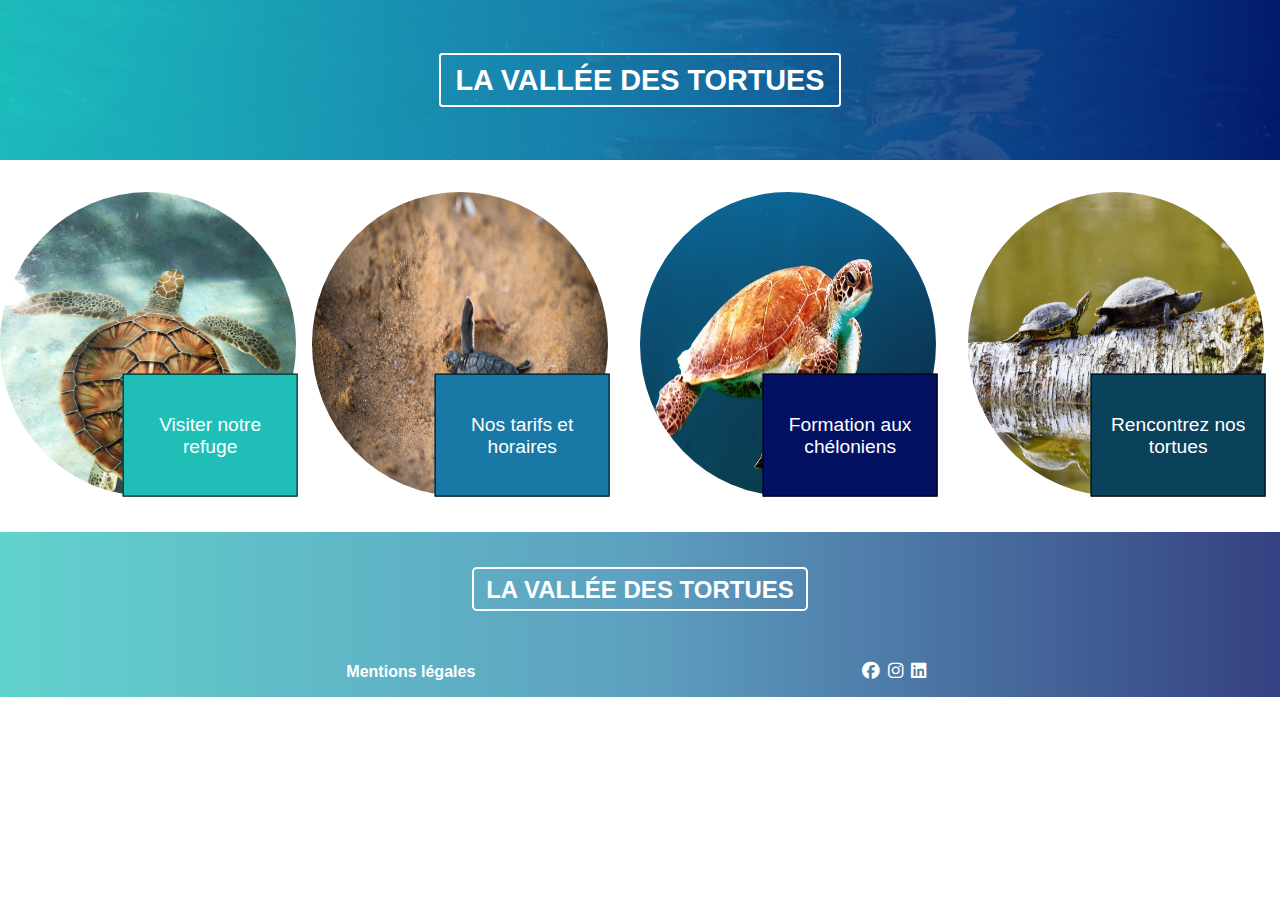
<file: index.html>
<!DOCTYPE html>
<html lang="fr">
  <head>
    <meta charset="UTF-8" />
    <meta http-equiv="X-UA-Compatible" content="IE=edge" />
    <meta name="viewport" content="width=device-width, initial-scale=1.0" />
    <meta name="description" content="Bievenue dans la vallée des tortues" />
    <title>TP FINAL (HTML CSS JS) La vallée des tortues</title>
    <link rel="shortcut icon" type="image/x-icon" href="./favicon.ico" />
    <link
      rel="stylesheet"
      href="https://cdnjs.cloudflare.com/ajax/libs/font-awesome/6.2.1/css/all.min.css"
    />
    <link rel="stylesheet" href="./css/styles.css" />
  </head>
  <body>
    <header>
      <div class="block_header">
        <div class="filter"></div>
        <img
          class="banner_image"
          src="./images/banner.jpg"
          alt="tortue qui remonte à la surface"
        />
        <h1 class="title_header">La vallée des tortues</h1>
      </div>
    </header>

    <main>
      <div class="container_main_div">
        <section class="container_section_one">
          <nav class="box_nav_one">
            <a class="box_a" href="./html/visit.html">
              <!-- <div class="filter_img_one">TEST</div> -->
              <img
                class="round_image_one"
                src="./images/visit.jpg"
                alt="tortue dans la mer"
              />
              <div class="box_visit">Visiter notre refuge</div>
            </a>
          </nav>
        </section>

        <section class="container_section_two">
          <nav class="box_nav_two">
            <a class="box_b" href="./html/tarif.html">
              <img
                class="round_image_two"
                src="./images/price.jpg"
                alt="tortue dans le sable"
              />
              <div class="box_tarif">Nos tarifs et horaires</div>
            </a>
          </nav>
        </section>

        <section class="container_section_three">
          <nav class="box_nav_three">
            <a class="box_c" href="./html/formation.html">
              <img
                class="round_image_three"
                src="./images/training.jpg"
                alt="tortue gros plan"
              />
              <div class="box_formation">Formation aux chéloniens</div>
            </a>
          </nav>
        </section>

        <section class="container_section_four">
          <nav class="box_nav_four">
            <a class="box_d" href="./html/meet.html">
              <!-- <div class="filter_img_one">TEST</div> -->
              <img
                class="round_image_four"
                src="./images/turtle.jpg"
                alt="tortue sur un tronc d'arbre"
              />
              <div class="box_meet">Rencontrez nos tortues</div>
            </a>
          </nav>
        </section>
      </div>
    </main>

    <footer>
      <div id="footer_background">
        <div class="title_footer_box">
          <h1 class="title_footer">La vallée des tortues</h1>
        </div>
        <nav class="footer_nav_box">
          <div>
            <p class="paragraph_legal">Mentions légales</p>
          </div>
          <div>
            <ul class="footer_ul_box">
              <li class="icon_space"><i class="fa-brands fa-facebook"></i></li>
              <li class="icon_space"><i class="fa-brands fa-instagram"></i></li>
              <li class="icon_space"><i class="fa-brands fa-linkedin"></i></li>
            </ul>
          </div>
        </nav>
      </div>
    </footer>

    <script src="./js/script.js"></script>
  </body>
</html>
</file>
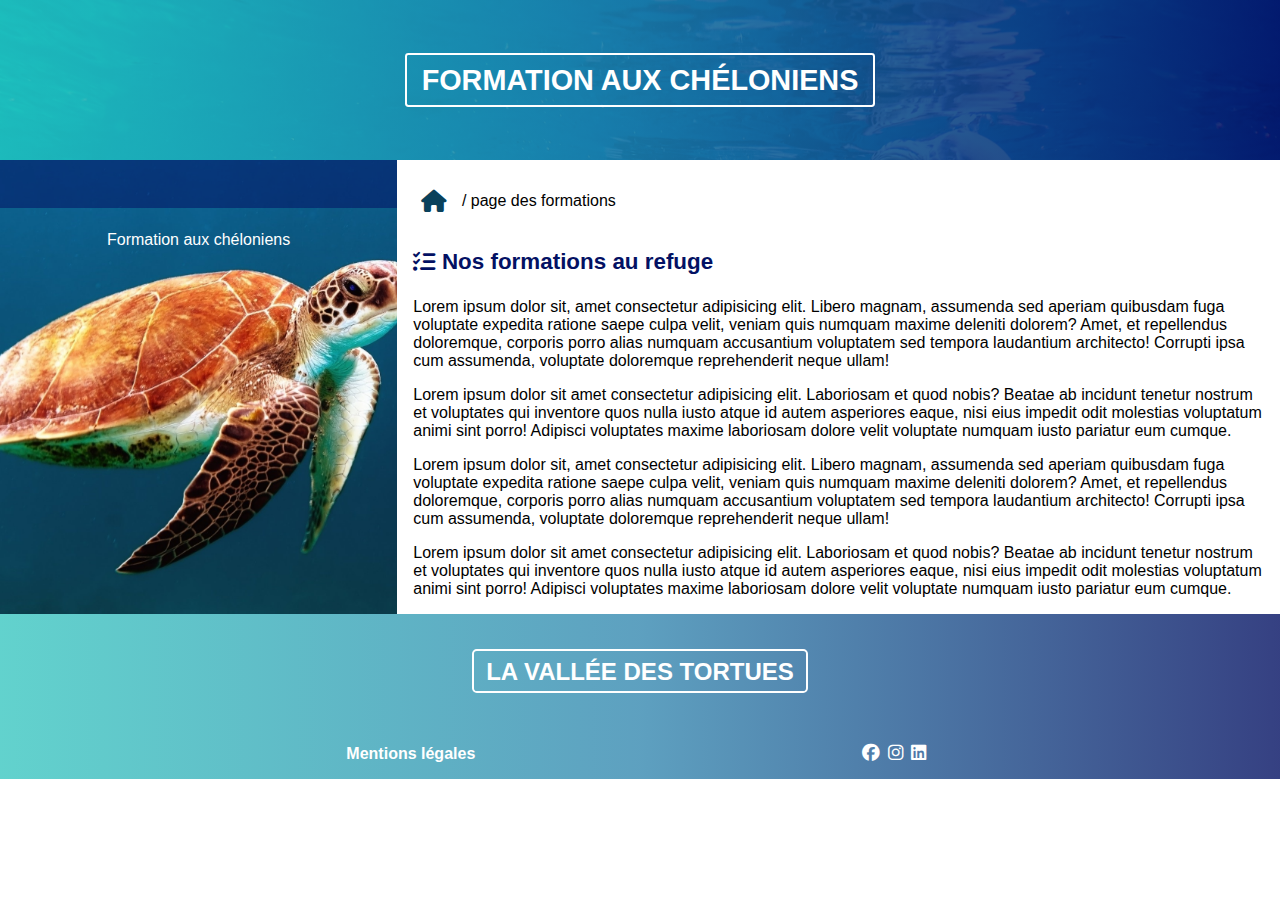
<file: html/formation.html>
<!DOCTYPE html>
<html lang="fr">
  <head>
    <meta charset="UTF-8" />
    <meta http-equiv="X-UA-Compatible" content="IE=edge" />
    <meta name="viewport" content="width=device-width, initial-scale=1.0" />
    <meta name="description" content="Bievenue dans la vallée des tortues" />
    <title>TP FINAL (HTML CSS JS) La vallée des tortues</title>
    <link rel="shortcut icon" type="image/x-icon" href="../favicon.ico" />
    <link
      rel="stylesheet"
      href="https://cdnjs.cloudflare.com/ajax/libs/font-awesome/6.2.1/css/all.min.css"
    />
    <link rel="stylesheet" href="../css/styles.css" />
  </head>
  <body>
    <!-- ******* REPRISE HEADER  -->
    <header>
      <div class="block_header">
        <div class="filter"></div>
        <img
          class="banner_image"
          src="../images/banner.jpg"
          alt="tortue qui remonte à la surface"
        />
        <h1 class="title_header">Formation aux chéloniens</h1>
      </div>
    </header>
    <!-- ******* REPRISE FIN DE HEADER  -->

    <!-- ****** DEBUT MAIN  -->
    <main class="block_main">
      <div class="box_img_text_main">
        <div class="filter_formation"></div>
        <img
          class="banner_main"
          src="../images/training.jpg"
          alt="tortue dans la mer"
        />
        <div class="box_visit_banner_main">
          <p class="paragraph_visit_banner_main">Formation aux chéloniens</p>
        </div>
      </div>

      <div class="block_main_right">
        <nav>
          <div class="box_nav_menu_main">
            <a href="../index.html">
              <i class="fa-sharp fa-solid fa-house"></i>
            </a>
            <p>/ page des formations</p>
          </div>
        </nav>

        <section>
          <div class="block_section_one">
            <div class="box_logo_refuge_formation">
              <i class="fa-sharp fa-solid fa-list-check"></i>
              <h2 class="title_refuge">Nos formations au refuge</h2>
            </div>

            <p>
              Lorem ipsum dolor sit, amet consectetur adipisicing elit. Libero
              magnam, assumenda sed aperiam quibusdam fuga voluptate expedita
              ratione saepe culpa velit, veniam quis numquam maxime deleniti
              dolorem? Amet, et repellendus doloremque, corporis porro alias
              numquam accusantium voluptatem sed tempora laudantium architecto!
              Corrupti ipsa cum assumenda, voluptate doloremque reprehenderit
              neque ullam!
            </p>
            <p>
              Lorem ipsum dolor sit amet consectetur adipisicing elit.
              Laboriosam et quod nobis? Beatae ab incidunt tenetur nostrum et
              voluptates qui inventore quos nulla iusto atque id autem
              asperiores eaque, nisi eius impedit odit molestias voluptatum
              animi sint porro! Adipisci voluptates maxime laboriosam dolore
              velit voluptate numquam iusto pariatur eum cumque.
            </p>

            <p>
              Lorem ipsum dolor sit, amet consectetur adipisicing elit. Libero
              magnam, assumenda sed aperiam quibusdam fuga voluptate expedita
              ratione saepe culpa velit, veniam quis numquam maxime deleniti
              dolorem? Amet, et repellendus doloremque, corporis porro alias
              numquam accusantium voluptatem sed tempora laudantium architecto!
              Corrupti ipsa cum assumenda, voluptate doloremque reprehenderit
              neque ullam!
            </p>
            <p>
              Lorem ipsum dolor sit amet consectetur adipisicing elit.
              Laboriosam et quod nobis? Beatae ab incidunt tenetur nostrum et
              voluptates qui inventore quos nulla iusto atque id autem
              asperiores eaque, nisi eius impedit odit molestias voluptatum
              animi sint porro! Adipisci voluptates maxime laboriosam dolore
              velit voluptate numquam iusto pariatur eum cumque.
            </p>
          </div>
        </section>
      </div>
    </main>
    <!-- ****** FIN DU MAIN  -->

    <!-- ******* REPRISE FOOTER  -->
    <footer>
      <div id="footer_background">
        <div class="title_footer_box">
          <h1 class="title_footer">La vallée des tortues</h1>
        </div>
        <nav class="footer_nav_box">
          <div>
            <p class="paragraph_legal">Mentions légales</p>
          </div>
          <div>
            <ul class="footer_ul_box">
              <li class="icon_space"><i class="fa-brands fa-facebook"></i></li>
              <li class="icon_space"><i class="fa-brands fa-instagram"></i></li>
              <li class="icon_space"><i class="fa-brands fa-linkedin"></i></li>
            </ul>
          </div>
        </nav>
      </div>
    </footer>

    <!-- ******* REPRISE FIN DE FOOTER  -->
  </body>
</html>
</file>
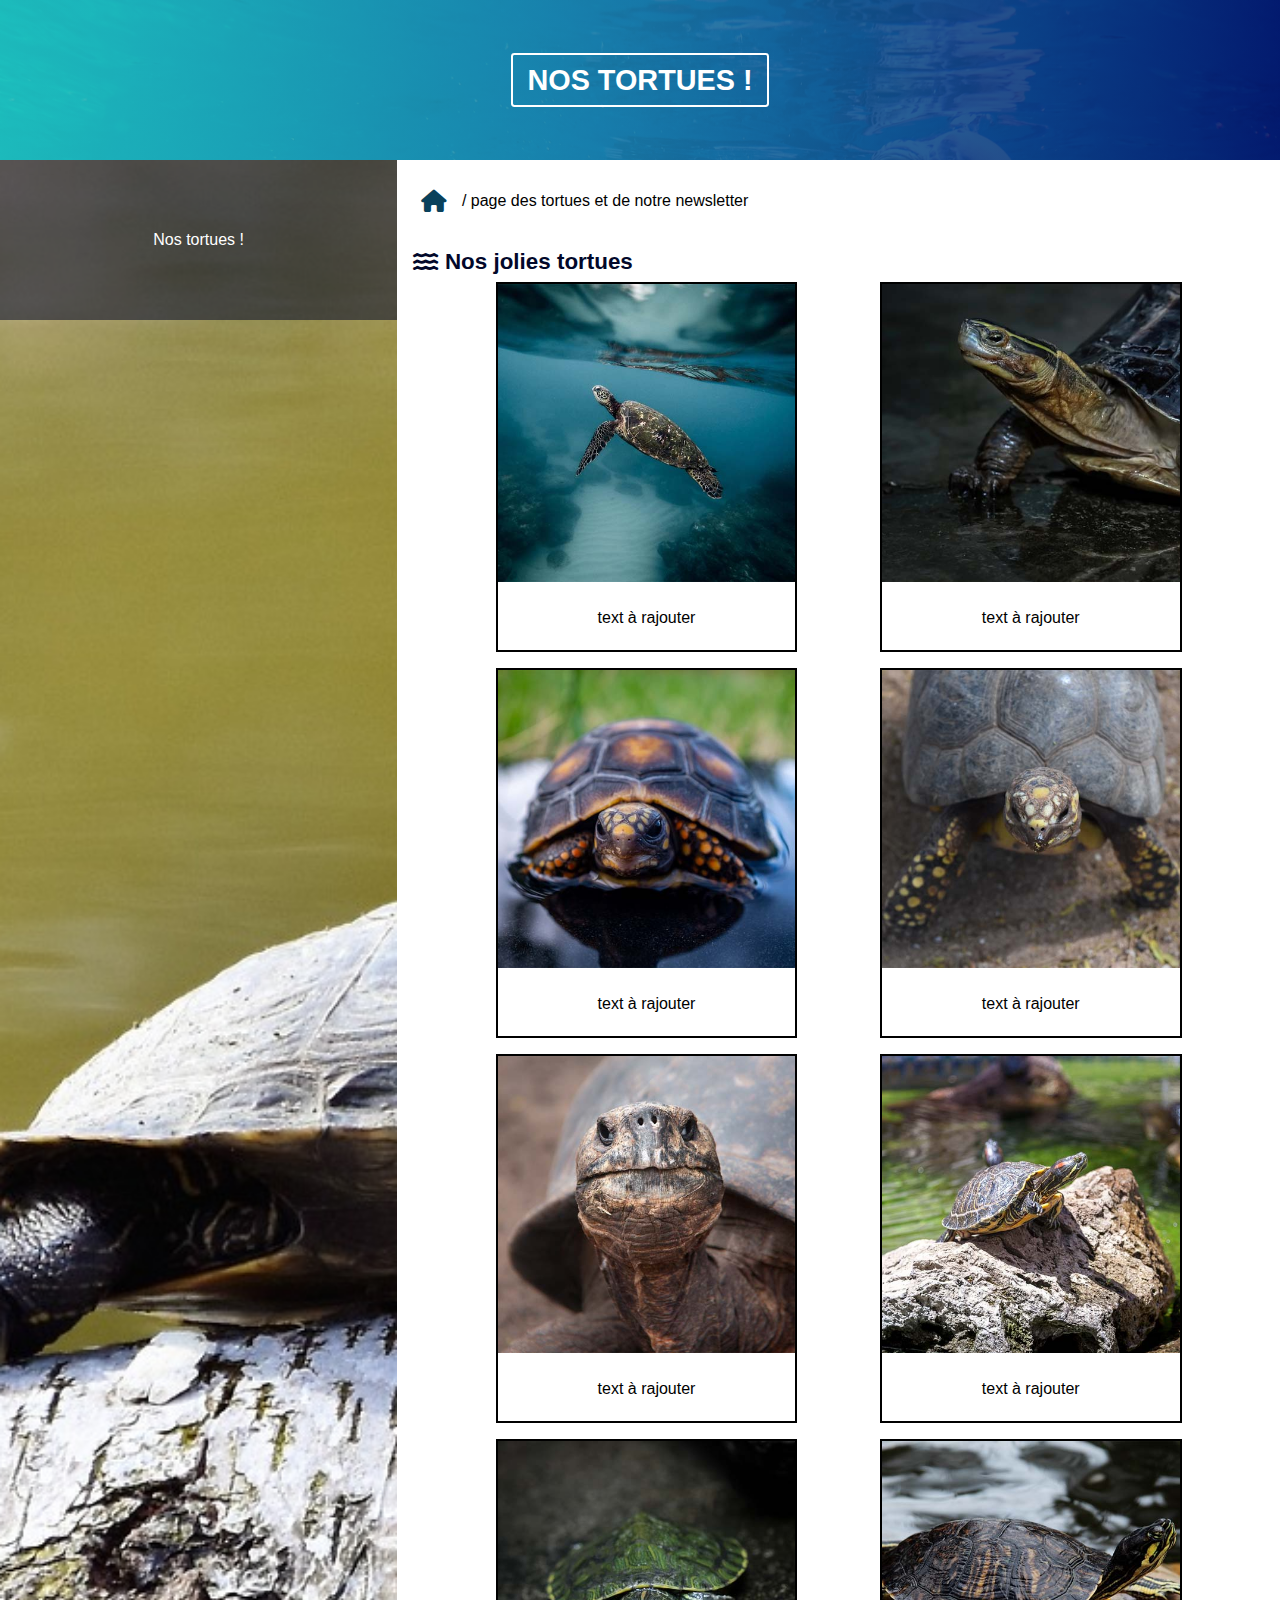
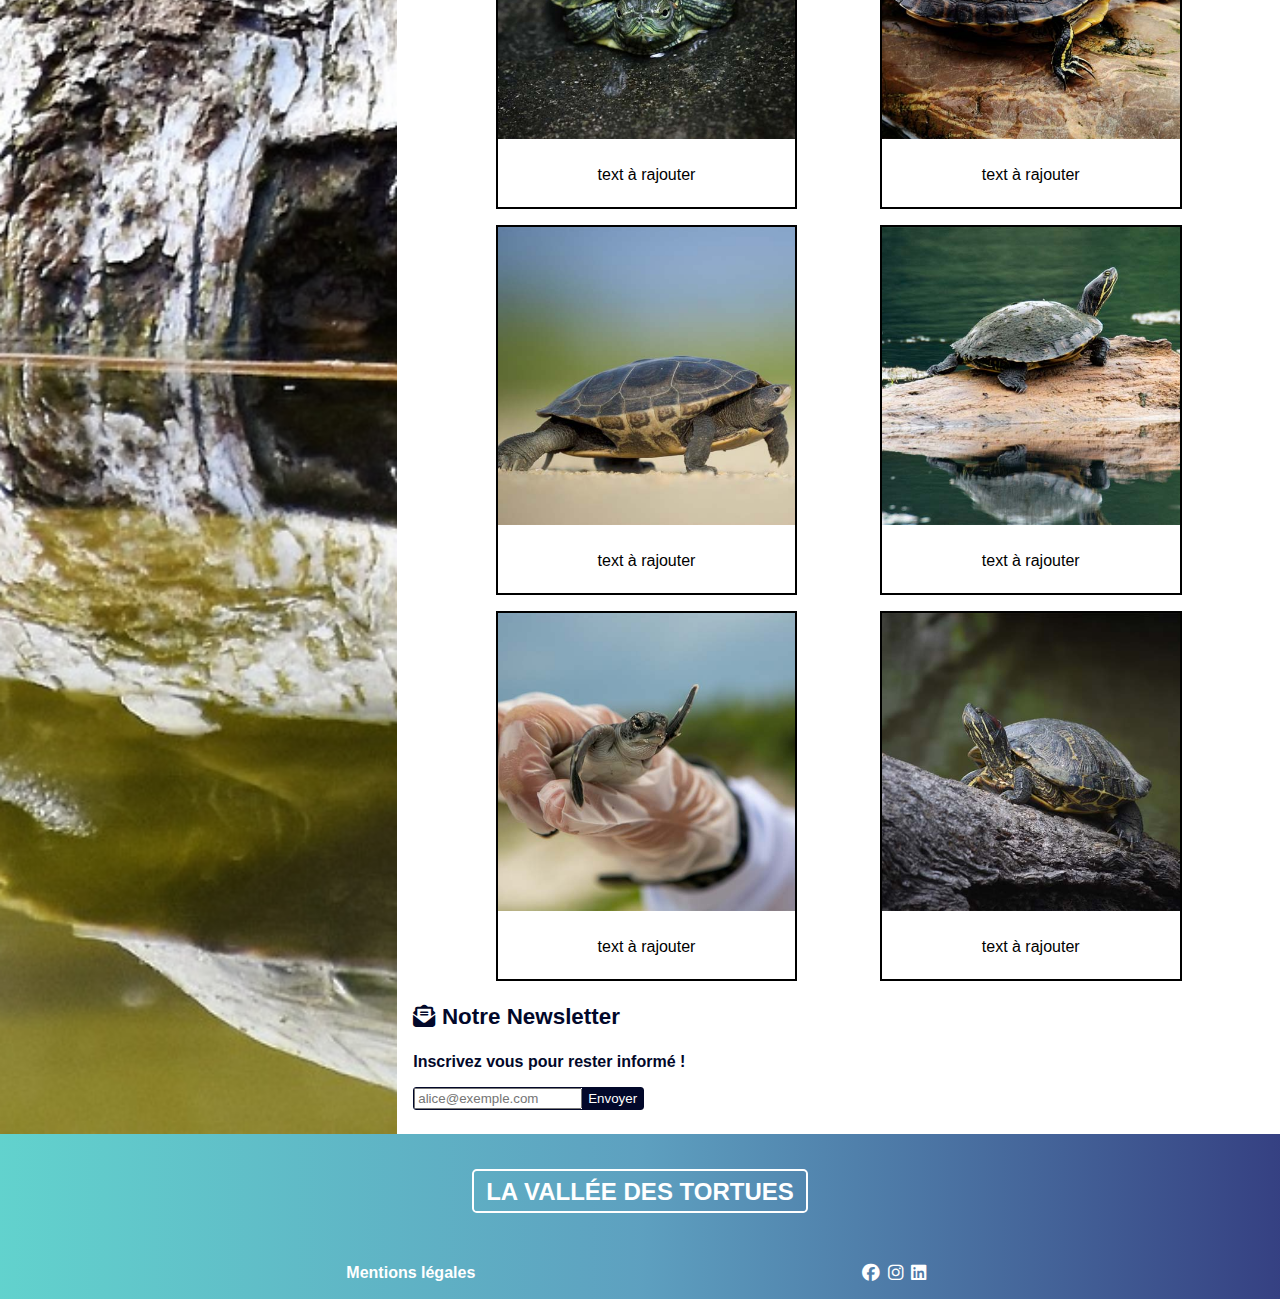
<file: html/meet.html>
<!DOCTYPE html>
<html lang="fr">
  <head>
    <meta charset="UTF-8" />
    <meta http-equiv="X-UA-Compatible" content="IE=edge" />
    <meta name="viewport" content="width=device-width, initial-scale=1.0" />
    <meta name="description" content="Bievenue dans la vallée des tortues" />
    <title>TP FINAL (HTML CSS JS) La vallée des tortues</title>
    <link rel="shortcut icon" type="image/x-icon" href="../favicon.ico" />
    <link
      rel="stylesheet"
      href="https://cdnjs.cloudflare.com/ajax/libs/font-awesome/6.2.1/css/all.min.css"
    />
    <link rel="stylesheet" href="../css/styles.css" />
  </head>
  <body>
    <!-- ******* REPRISE HEADER  -->
    <header>
      <div class="block_header">
        <div class="filter"></div>
        <img
          class="banner_image"
          src="../images/banner.jpg"
          alt="tortue qui remonte à la surface"
        />
        <h1 class="title_header">Nos tortues !</h1>
      </div>
    </header>
    <!-- ******* REPRISE FIN DE HEADER  -->

    <!-- ****** DEBUT MAIN  -->
    <main class="block_main">
      <div class="box_img_text_main">
        <div class="filter_meet"></div>
        <img
          class="banner_main"
          src="../images/turtle.jpg"
          alt="tortue dans la mer"
        />
        <div class="box_visit_banner_main">
          <p class="paragraph_visit_banner_main">Nos tortues !</p>
        </div>
      </div>

      <div class="block_main_right">
        <nav>
          <div class="box_nav_menu_main">
            <a href="../index.html">
              <i class="fa-sharp fa-solid fa-house"></i>
            </a>
            <p>/ page des tortues et de notre newsletter</p>
          </div>
        </nav>

        <section>
          <div class="block_section_one">
            <div class="box_logo_refuge_meet">
              <i class="fa-sharp fa-solid fa-water"></i>
              <h2 class="title_refuge">Nos jolies tortues</h2>
            </div>

            <div>
              <nav class="block_nav_gallerie">
                <div class="box_img_gallerie">
                  <a href="#">
                    <img
                      data-pic="turtle-alice.png"
                      class="gallerie_img_small"
                      src="../images-galerie/Miniatures/turtle-alice.jpg"
                      alt="Alice la tortue"
                    />
                  </a>
                  <div class="text_img_gallery">text à rajouter</div>
                </div>

                <div class="box_img_gallerie">
                  <a href="#">
                    <img
                      data-pic="turtle-elio.png"
                      class="gallerie_img_small"
                      src="../images-galerie/Miniatures/turtle-elio.jpg"
                      alt="Elio la tortue"
                    />
                  </a>
                  <div class="text_img_gallery">text à rajouter</div>
                </div>

                <div class="box_img_gallerie">
                  <a href="#">
                    <img
                      data-pic="turtle-elise.png"
                      class="gallerie_img_small"
                      src="../images-galerie/Miniatures/turtle-elise.jpg"
                      alt="Elise la tortue"
                    />
                  </a>
                  <div class="text_img_gallery">text à rajouter</div>
                </div>

                <div class="box_img_gallerie">
                  <a href="#">
                    <img
                      data-pic="turtle-emilie.png"
                      class="gallerie_img_small"
                      src="../images-galerie/Miniatures/turtle-emilie.jpg"
                      alt="Emilie la tortue"
                    />
                  </a>
                  <div class="text_img_gallery">text à rajouter</div>
                </div>

                <div class="box_img_gallerie">
                  <a href="#">
                    <img
                      data-pic="turtle-gertrude.png"
                      class="gallerie_img_small"
                      src="../images-galerie/Miniatures/turtle-gertrude.jpg"
                      alt="gertrudre la tortue"
                    />
                  </a>
                  <div class="text_img_gallery">text à rajouter</div>
                </div>

                <div class="box_img_gallerie">
                  <a href="#">
                    <img
                      data-pic="turtle-jeannot.png"
                      class="gallerie_img_small"
                      src="../images-galerie/Miniatures/turtle-jeannot.jpg"
                      alt="Jeannot la tortue"
                    />
                  </a>
                  <div class="text_img_gallery">text à rajouter</div>
                </div>

                <div class="box_img_gallerie">
                  <a href="#">
                    <img
                      data-pic="turtle-lili.png"
                      class="gallerie_img_small"
                      src="../images-galerie/Miniatures/turtle-lili.jpg"
                      alt="Lili la tortue"
                    />
                  </a>
                  <div class="text_img_gallery">text à rajouter</div>
                </div>

                <div class="box_img_gallerie">
                  <a href="#">
                    <img
                      data-pic="turtle-lucie.png"
                      class="gallerie_img_small"
                      src="../images-galerie/Miniatures/turtle-lucie.jpg"
                      alt="Lucie la tortue"
                    />
                  </a>
                  <div class="text_img_gallery">text à rajouter</div>
                </div>

                <div class="box_img_gallerie">
                  <a href="#">
                    <img
                      data-pic="turtle-lucien.png"
                      class="gallerie_img_small"
                      src="../images-galerie/Miniatures/turtle-lucien.jpg"
                      alt="Lucien la tortue"
                    />
                  </a>
                  <div class="text_img_gallery">text à rajouter</div>
                </div>

                <div class="box_img_gallerie">
                  <a href="#">
                    <img
                      data-pic="turtle-nelly.png"
                      class="gallerie_img_small"
                      src="../images-galerie/Miniatures/turtle-nelly.jpg"
                      alt="Nelly la tortue"
                    />
                  </a>
                  <div class="text_img_gallery">text à rajouter</div>
                </div>

                <div class="box_img_gallerie">
                  <a href="#">
                    <img
                      data-pic="turtle-nina.png"
                      class="gallerie_img_small"
                      src="../images-galerie/Miniatures/turtle-nina.jpg"
                      alt="Nina la tortue"
                    />
                  </a>
                  <div class="text_img_gallery">text à rajouter</div>
                </div>

                <div class="box_img_gallerie">
                  <a href="#">
                    <img
                      data-pic="turtle-norbert.png"
                      class="gallerie_img_small"
                      src="../images-galerie/Miniatures/turtle-norbert.jpg"
                      alt="Norbert la tortue"
                    />
                  </a>
                  <div class="text_img_gallery">text à rajouter</div>
                </div>
              </nav>
            </div>
          </div>
        </section>

        <section>
          <div class="block_section_two">
            <div class="box_logo_refuge_meet">
              <i class="fa-sharp fa-solid fa-envelope-open-text"></i>
              <h2 class="title_refuge_horaire">Notre Newsletter</h2>
            </div>

            <div class="box_form">
              <p class="text_inscription">
                Inscrivez vous pour rester informé !
              </p>

              <form class="form_css" action="URL" method="POST">
                <input
                  class="input_email"
                  type="email"
                  placeholder="alice@exemple.com"
                  name="mail"
                  id="mail"
                />
                <input class="btn_submit_form" type="button" value="Envoyer" />
              </form>
            </div>
          </div>
        </section>
      </div>
    </main>
    <!-- ****** FIN DU MAIN  -->

    <!-- ******* REPRISE FOOTER  -->
    <footer>
      <div id="footer_background">
        <div class="title_footer_box">
          <h1 class="title_footer">La vallée des tortues</h1>
        </div>
        <nav class="footer_nav_box">
          <div>
            <p class="paragraph_legal">Mentions légales</p>
          </div>
          <div>
            <ul class="footer_ul_box">
              <li class="icon_space"><i class="fa-brands fa-facebook"></i></li>
              <li class="icon_space"><i class="fa-brands fa-instagram"></i></li>
              <li class="icon_space"><i class="fa-brands fa-linkedin"></i></li>
            </ul>
          </div>
        </nav>
      </div>
    </footer>

    <!-- ******* REPRISE FIN DE FOOTER  -->

    <script src="../js/script.js"></script>
  </body>
</html>
</file>
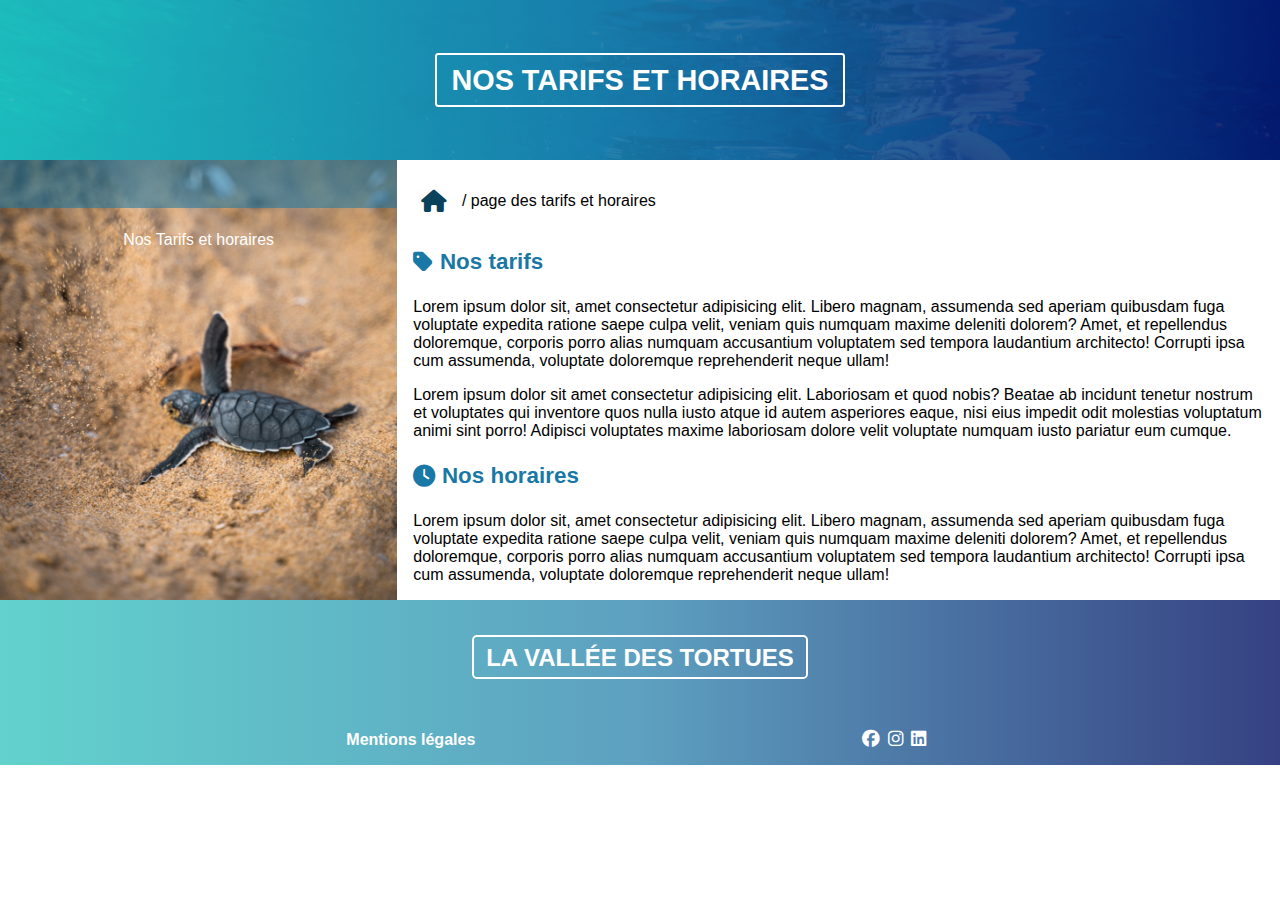
<file: html/tarif.html>
<!DOCTYPE html>
<html lang="fr">
  <head>
    <meta charset="UTF-8" />
    <meta http-equiv="X-UA-Compatible" content="IE=edge" />
    <meta name="viewport" content="width=device-width, initial-scale=1.0" />
    <meta name="description" content="Bievenue dans la vallée des tortues" />
    <title>TP FINAL (HTML CSS JS) La vallée des tortues</title>
    <link rel="shortcut icon" type="image/x-icon" href="../favicon.ico" />
    <link
      rel="stylesheet"
      href="https://cdnjs.cloudflare.com/ajax/libs/font-awesome/6.2.1/css/all.min.css"
    />
    <link rel="stylesheet" href="../css/styles.css" />
  </head>
  <body>
    <!-- ******* REPRISE HEADER  -->
    <header>
      <div class="block_header">
        <div class="filter"></div>
        <img
          class="banner_image"
          src="../images/banner.jpg"
          alt="tortue qui remonte à la surface"
        />
        <h1 class="title_header">Nos Tarifs et horaires</h1>
      </div>
    </header>
    <!-- ******* REPRISE FIN DE HEADER  -->

    <!-- ****** DEBUT MAIN  -->
    <main class="block_main">
      <div class="box_img_text_main">
        <div class="filter_tarif"></div>
        <img
          class="banner_main"
          src="../images/price.jpg"
          alt="tortue dans la mer"
        />
        <div class="box_visit_banner_main">
          <p class="paragraph_visit_banner_main">Nos Tarifs et horaires</p>
        </div>
      </div>

      <div class="block_main_right">
        <nav>
          <div class="box_nav_menu_main">
            <a href="../index.html">
              <i class="fa-sharp fa-solid fa-house"></i>
            </a>
            <p>/ page des tarifs et horaires</p>
          </div>
        </nav>

        <section>
          <div class="block_section_one">
            <div class="box_logo_refuge_tarif">
              <i class="fa-sharp fa-solid fa-tag"></i>
              <h2 class="title_tarif">Nos tarifs</h2>
            </div>

            <p>
              Lorem ipsum dolor sit, amet consectetur adipisicing elit. Libero
              magnam, assumenda sed aperiam quibusdam fuga voluptate expedita
              ratione saepe culpa velit, veniam quis numquam maxime deleniti
              dolorem? Amet, et repellendus doloremque, corporis porro alias
              numquam accusantium voluptatem sed tempora laudantium architecto!
              Corrupti ipsa cum assumenda, voluptate doloremque reprehenderit
              neque ullam!
            </p>
            <p>
              Lorem ipsum dolor sit amet consectetur adipisicing elit.
              Laboriosam et quod nobis? Beatae ab incidunt tenetur nostrum et
              voluptates qui inventore quos nulla iusto atque id autem
              asperiores eaque, nisi eius impedit odit molestias voluptatum
              animi sint porro! Adipisci voluptates maxime laboriosam dolore
              velit voluptate numquam iusto pariatur eum cumque.
            </p>
          </div>
        </section>

        <section>
          <div class="block_section_two">
            <div class="box_logo_refuge_tarif">
              <i class="fa-sharp fa-solid fa-clock"></i>
              <h2 class="title_refuge_horaire">Nos horaires</h2>
            </div>
            <p>
              Lorem ipsum dolor sit, amet consectetur adipisicing elit. Libero
              magnam, assumenda sed aperiam quibusdam fuga voluptate expedita
              ratione saepe culpa velit, veniam quis numquam maxime deleniti
              dolorem? Amet, et repellendus doloremque, corporis porro alias
              numquam accusantium voluptatem sed tempora laudantium architecto!
              Corrupti ipsa cum assumenda, voluptate doloremque reprehenderit
              neque ullam!
            </p>
          </div>
        </section>
      </div>
    </main>
    <!-- ****** FIN DU MAIN  -->

    <!-- ******* REPRISE FOOTER  -->
    <footer>
      <div id="footer_background">
        <div class="title_footer_box">
          <h1 class="title_footer">La vallée des tortues</h1>
        </div>
        <nav class="footer_nav_box">
          <div>
            <p class="paragraph_legal">Mentions légales</p>
          </div>
          <div>
            <ul class="footer_ul_box">
              <li class="icon_space"><i class="fa-brands fa-facebook"></i></li>
              <li class="icon_space"><i class="fa-brands fa-instagram"></i></li>
              <li class="icon_space"><i class="fa-brands fa-linkedin"></i></li>
            </ul>
          </div>
        </nav>
      </div>
    </footer>

    <!-- ******* REPRISE FIN DE FOOTER  -->
  </body>
</html>
</file>
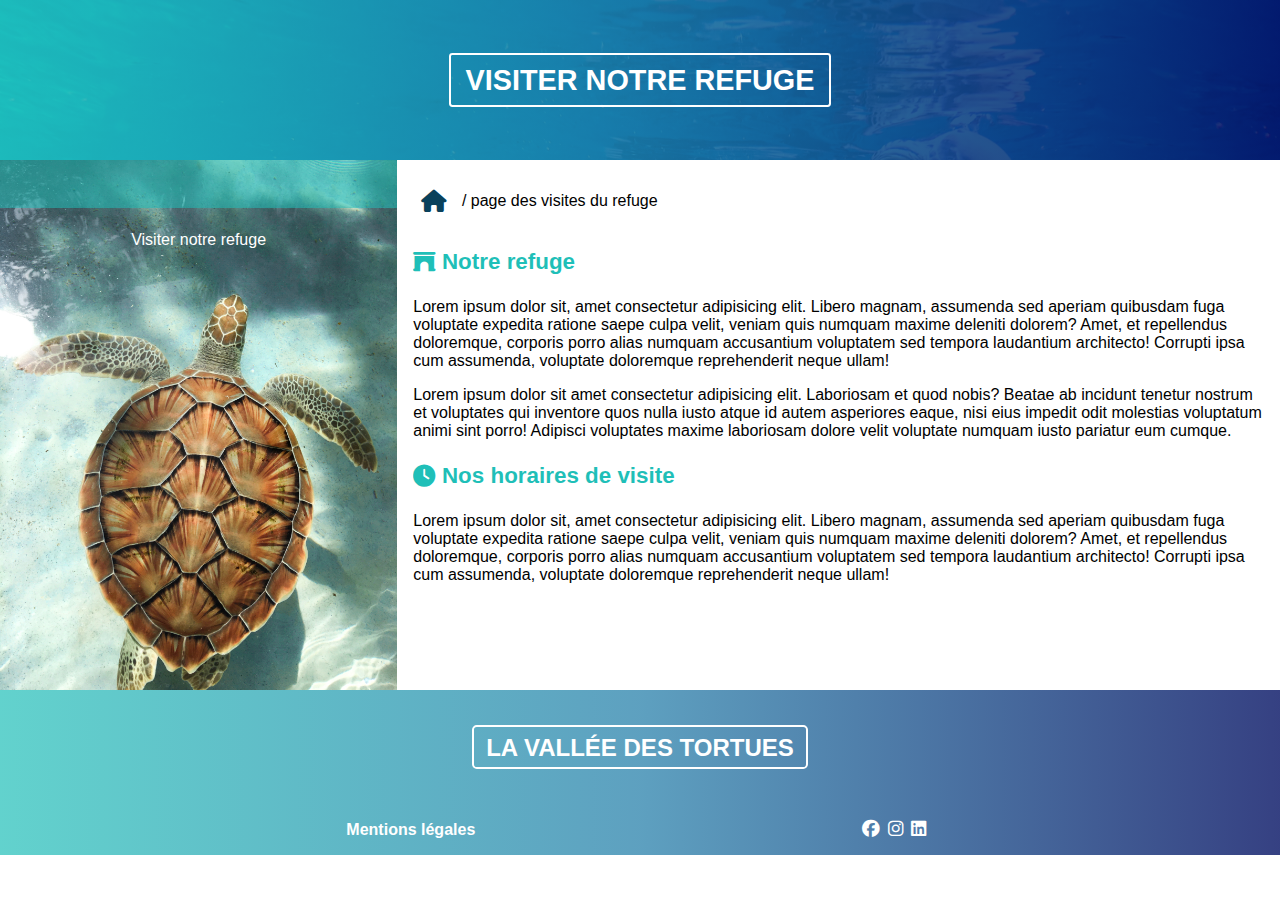
<file: html/visit.html>
<!DOCTYPE html>
<html lang="fr">
  <head>
    <meta charset="UTF-8" />
    <meta http-equiv="X-UA-Compatible" content="IE=edge" />
    <meta name="viewport" content="width=device-width, initial-scale=1.0" />
    <meta name="description" content="Bievenue dans la vallée des tortues" />
    <title>TP FINAL (HTML CSS JS) La vallée des tortues</title>
    <link rel="shortcut icon" type="image/x-icon" href="../favicon.ico" />
    <link
      rel="stylesheet"
      href="https://cdnjs.cloudflare.com/ajax/libs/font-awesome/6.2.1/css/all.min.css"
    />
    <link rel="stylesheet" href="../css/styles.css" />
  </head>
  <body>
    <!-- ******* REPRISE HEADER  -->
    <header>
      <div class="block_header">
        <div class="filter"></div>
        <img
          class="banner_image"
          src="../images/banner.jpg"
          alt="tortue qui remonte à la surface"
        />
        <h1 class="title_header">Visiter notre refuge</h1>
      </div>
    </header>
    <!-- ******* REPRISE FIN DE HEADER  -->

    <!-- ****** DEBUT MAIN  -->
    <main class="block_main">
      <div class="box_img_text_main">
        <div class="filter_visit"></div>
        <img
          class="banner_main"
          src="../images/visit.jpg"
          alt="tortue dans la mer"
        />
        <div class="box_visit_banner_main">
          <p class="paragraph_visit_banner_main">Visiter notre refuge</p>
        </div>
      </div>

      <div class="block_main_right">
        <nav>
          <div class="box_nav_menu_main">
            <a href="../index.html">
              <i class="fa-sharp fa-solid fa-house"></i>
            </a>
            <p>/ page des visites du refuge</p>
          </div>
        </nav>

        <section>
          <div class="block_section_one">
            <div class="box_logo_refuge">
              <i class="fa-sharp fa-solid fa-archway"></i>
              <h2 class="title_refuge">Notre refuge</h2>
            </div>

            <p>
              Lorem ipsum dolor sit, amet consectetur adipisicing elit. Libero
              magnam, assumenda sed aperiam quibusdam fuga voluptate expedita
              ratione saepe culpa velit, veniam quis numquam maxime deleniti
              dolorem? Amet, et repellendus doloremque, corporis porro alias
              numquam accusantium voluptatem sed tempora laudantium architecto!
              Corrupti ipsa cum assumenda, voluptate doloremque reprehenderit
              neque ullam!
            </p>
            <p>
              Lorem ipsum dolor sit amet consectetur adipisicing elit.
              Laboriosam et quod nobis? Beatae ab incidunt tenetur nostrum et
              voluptates qui inventore quos nulla iusto atque id autem
              asperiores eaque, nisi eius impedit odit molestias voluptatum
              animi sint porro! Adipisci voluptates maxime laboriosam dolore
              velit voluptate numquam iusto pariatur eum cumque.
            </p>
          </div>
        </section>

        <section>
          <div class="block_section_two">
            <div class="box_logo_refuge_horaire">
              <i class="fa-sharp fa-solid fa-clock"></i>
              <h2 class="title_refuge_horaire">Nos horaires de visite</h2>
            </div>
            <p>
              Lorem ipsum dolor sit, amet consectetur adipisicing elit. Libero
              magnam, assumenda sed aperiam quibusdam fuga voluptate expedita
              ratione saepe culpa velit, veniam quis numquam maxime deleniti
              dolorem? Amet, et repellendus doloremque, corporis porro alias
              numquam accusantium voluptatem sed tempora laudantium architecto!
              Corrupti ipsa cum assumenda, voluptate doloremque reprehenderit
              neque ullam!
            </p>
          </div>
        </section>
      </div>
    </main>
    <!-- ****** FIN DU MAIN  -->

    <!-- ******* REPRISE FOOTER  -->
    <footer>
      <div id="footer_background">
        <div class="title_footer_box">
          <h1 class="title_footer">La vallée des tortues</h1>
        </div>
        <nav class="footer_nav_box">
          <div>
            <p class="paragraph_legal">Mentions légales</p>
          </div>
          <div>
            <ul class="footer_ul_box">
              <li class="icon_space"><i class="fa-brands fa-facebook"></i></li>
              <li class="icon_space"><i class="fa-brands fa-instagram"></i></li>
              <li class="icon_space"><i class="fa-brands fa-linkedin"></i></li>
            </ul>
          </div>
        </nav>
      </div>
    </footer>

    <!-- ******* REPRISE FIN DE FOOTER  -->
  </body>
</html>
</file>
<file: css/styles.css>
:root {
  /* ****** Style général ****** */
  /* Couleur */
  --white: #fff;
  --bleu-fonce: #031163;
  --bleu-clair: #1978a5;
  --bleu-turquoise: #1fbfb8;
  --bleu-fonce-semi-transparent: rgba(3, 17, 99, 0.54);
  --bleu-clair-semi-transparent: rgba(25, 120, 165, 0.54);
  --bleu-turquoise-semi-transparent: rgba(31, 191, 184, 0.54);
  --bleu-icone-maison: #0a415b;
  --bleu-icone-gallerie-page: #0a415b;
  --bleu-fonce-semi-transparent-gallerie-page: #02082a;
  --bleu-fonce-semi-transparent-gallere-rgba: rgba(2, 8, 42, 0.541);

  /* Font  */
  --font-family: Roboto, sans-serif;

  /* Marge  */
  --header-marge: 0.5em;

  /* ****** Style Mobile ****** */
}

body {
  font-family: var(--font-family);
  margin: 0;
  padding: 0;
}

/* ********** HEADER */
.block_header {
  display: flex;
  justify-content: center;
  align-items: center;
}

.banner_image {
  width: 100%;
  height: 10em;
  object-fit: cover;
  object-position: top;
}

.filter {
  height: 10em;
  background-image: linear-gradient(
    to right,
    rgba(31, 191, 184, 0.9) 0,
    rgba(25, 120, 165, 0.9) 50%,
    rgba(3, 17, 99, 0.9) 100%
  );
  position: absolute;
  top: 0;
  width: 100%;
}

/* .filter_img_one {
  border-radius: 50%;
  height: 10em;
  background-image: linear-gradient(
    to right,
    var(--bleu-turquoise-semi-transparent),
    var(--bleu-clair-semi-transparent),
    var(--bleu-fonce-semi-transparent)
  );
  -webkit-border-radius: 50%;
  -moz-border-radius: 50%;
  -ms-border-radius: 50%;
  -o-border-radius: 50%;
  width: 10em;
  position: absolute;
  color: red;
} */

.title_header {
  font-size: 1.8em;
  border: 2px solid var(--white);
  padding: 0.3em 0.5em;
  text-align: center;
  text-transform: uppercase;
  position: absolute;
  color: var(--white);
  margin: 0 var(--header-marge);
  border-radius: 0.12em;
  -webkit-border-radius: 0.12em;
  -moz-border-radius: 0.12em;
  -ms-border-radius: 0.12em;
  -o-border-radius: 0.12em;
}
/* ------> FIN HEADER */

/* ********** MAIN */

.container_main_div {
  display: flex;
  flex-direction: column;
}

.container_section_one {
  margin: 1em 0;

  position: relative;
  max-width: 100%;
}
.container_section_two,
.container_section_three,
.container_section_four {
  margin: 1em;
}

.box_nav_one,
.box_nav_two,
.box_nav_three,
.box_nav_four {
  display: flex;
  align-items: center;
  justify-content: center;
}

.box_a,
.box_b,
.box_c,
.box_d {
  position: relative;
  max-width: 100%;
}

.box_visit,
.box_tarif,
.box_formation,
.box_meet {
  /*display: none;
  */
  text-align: center;
  width: 4.7em;
  font-size: 0.8em;
  border: 1px solid black;
  padding: 1em;
  color: white;
  position: absolute;
  top: 76%;
  left: 72%;
  transform: translate(-50%, -50%);
  -webkit-transform: translate(-50%, -50%);
  -moz-transform: translate(-50%, -50%);
  -ms-transform: translate(-50%, -50%);
  -o-transform: translate(-50%, -50%);
  z-index: 1;
}

.box_visit {
  background-color: var(--bleu-turquoise);
}

.box_tarif {
  background-color: var(--bleu-clair);
}

.box_formation {
  background-color: var(--bleu-fonce);
}

.box_meet {
  background-color: var(--bleu-icone-gallerie-page);
}
.round_image_one,
.round_image_two,
.round_image_three,
.round_image_four {
  border-radius: 50%;
  -webkit-border-radius: 50%;
  -moz-border-radius: 50%;
  -ms-border-radius: 50%;
  -o-border-radius: 50%;
  width: 10em;
  height: 10em;
  position: relative;
  max-width: 100%;
}

/* ------> FIN MAIN */

/* ********** FOOTER */
#footer_background {
  background: #1fbfb8;
  background: -moz-linear-gradient(
    gauche,
    #1fbfb8 0%,
    #1978a5 50%,
    #031163 100%
  );
  background: -webkit-linear-gradient(
    gauche,
    #1fbfb8 0%,
    #1978a5 50%,
    #031163 100%
  );
  background: linear-gradient(
    to right,
    rgba(31, 191, 184, 0.7) 0%,
    rgba(25, 120, 165, 0.7) 50%,
    rgba(3, 17, 99, 0.8) 100%
  );

  display: flex;
  flex-direction: column;
}

.title_footer_box {
  padding: 1.3em;
  display: flex;
  justify-content: center;
  align-items: center;
}

.title_footer {
  font-size: 1.05em;
  border: 2px solid var(--white);
  padding: 0.3em 0.5em;
  border-radius: 0.2em;
  text-transform: uppercase;
  border-radius: 0.12em;
  -webkit-border-radius: 0.2em;
  -moz-border-radius: 0.2em;
  -ms-border-radius: 0.2em;
  -o-border-radius: 0.2em;
  text-align: center;
  margin: 0.6em;
  padding-bottom: 0.2em;
  color: var(--white);
  width: fit-content;
}

.footer_nav_box {
  display: flex;
  justify-content: space-evenly;
  align-items: center;
}

.footer_ul_box {
  display: flex;
}

.paragraph_legal {
  font-size: 0.8em;
  font-weight: bold;
  color: var(--white);
}

.icon_space {
  list-style-type: none;
  margin-right: 0.5em;
  color: var(--white);
}

/* ------> FIN DU FOOTER */

/* RESPONSIVE TABLET */
@media only screen and (min-width: 800px) {
  /* *************** MAIN */
  .container_main_div {
    display: flex;
    flex-direction: row;
    justify-content: space-around;
    padding: 5em 0;
  }

  .title_footer {
    font-size: 1.5em;
  }

  .paragraph_legal {
    font-size: 1em;
  }

  .fa-brands {
    font-size: 1.1em;
  }
}

/* RESPONSIVE DESKTOP */
@media only screen and (min-width: 1080px) {
  .round_image_one,
  .round_image_two,
  .round_image_three,
  .round_image_four {
    width: 19em;
    height: 19em;
  }

  .box_visit,
  .box_tarif,
  .box_formation,
  .box_meet {
    width: 8em;
    font-size: 1.2em;
    border: 1px solid black;
    padding: 2em 0.5em 2em 0.5em;
    top: 79%;
    left: 71%;
  }

  .container_main_div {
    padding: 1em 0;
  }
}

/* **************************** VISIT PAGE  */
/* *** MAIN VISIT PAGE (PART TOP) */
.banner_main {
  width: 100%;
  height: 10em;
  object-fit: cover;
  object-position: unset;
}

.box_img_text_main {
  display: flex;
  align-items: center;
  flex-direction: column;
}

.box_visit_banner_main {
  position: absolute;
}

.paragraph_visit_banner_main {
  color: white;
}

.filter_visit {
  height: 3em;
  position: absolute;
  width: 100%;
  background-color: var(--bleu-turquoise-semi-transparent);
}

.filter_formation {
  height: 3em;
  position: absolute;
  width: 100%;
  background-color: var(--bleu-fonce-semi-transparent);
}

.filter_tarif {
  height: 3em;
  position: absolute;
  width: 100%;
  background-color: var(--bleu-clair-semi-transparent);
}

.filter_meet {
  height: 3em;
  position: absolute;
  width: 100%;
  background-color: var(--bleu-fonce-semi-transparent-gallere-rgba);
}
/* *** FIN MAIN VISIT PAGE (PART TOP) */

.box_nav_menu_main {
  display: flex;
  align-items: center;
  margin: 1em 1.5em;
}

.fa-house {
  font-size: 1.4em;
  margin-right: 0.7em;
  color: var(--bleu-icone-maison);
}

.block_section_one,
.block_section_two {
  margin: 0 1em;
}

.box_logo_refuge,
.box_logo_refuge_horaire {
  display: flex;
  align-items: center;
  color: var(--bleu-turquoise);
  height: 2.5em;
}

.box_logo_refuge_tarif {
  display: flex;
  align-items: center;
  color: var(--bleu-clair);
  height: 2.5em;
}

.box_logo_refuge_meet {
  display: flex;
  align-items: center;
  color: var(--bleu-fonce-semi-transparent-gallerie-page);
  height: 2.5em;
}

.fa-archway,
.fa-clock,
.fa-tag,
.fa-list-check,
.fa-water,
.fa-envelope-open-text {
  font-size: 1.4em;
  margin-right: 0.3em;
}

.title_refuge,
.title_refuge_horaire,
.title_tarif {
  font-size: 1.4em;
}

.box_logo_refuge_formation {
  color: var(--bleu-fonce);
  display: flex;
  align-items: center;
  height: 2.5em;
}

.box_logo_refuge_tarif {
  color: var(--bleu-clair);
  display: flex;
  align-items: center;
  height: 2.5em;
}

.box_logo_refuge_meet {
  color: var(--bleu-fonce-semi-transparent-gallerie-page);
  display: flex;
  align-items: center;
  height: 2.5em;
}
/* RESPONSIVE DESKTOP */
@media only screen and (min-width: 1080px) {
  .block_main {
    display: flex;
    width: 100%;
  }

  .box_img_text_main {
    width: 45%;
  }

  .block_main_right {
    width: 100%;
  }

  .filter_visit {
    width: 31%;
  }

  .filter_formation {
    width: 31%;
  }

  .filter_tarif {
    width: 31%;
  }

  .banner_main {
    height: 100%;
  }
}
/* **************************** FIN VISIT PAGE  */

/* **************************** DEBUT MEET PAGE  */

.block_nav_gallerie {
  display: flex;
  flex-direction: column;
  justify-content: center;
  align-items: center;
}

.box_img_gallerie {
  display: flex;
  flex-direction: column;
  border: 2px solid black;
  justify-content: center;
  align-items: center;
  margin-bottom: 1em;
}

.text_img_gallery {
  height: 4em;
  display: flex;
  flex-direction: column;
  justify-content: center;
  align-items: center;
}

.gallerie_img_small {
  width: 100%;
}

.box_img_gallerie {
  overflow: hidden;
}

.gallerie_img_small:hover {
  transform: scale(1.3);
  -webkit-transform: scale(1.3);
  -moz-transform: scale(1.3);
  -ms-transform: scale(1.3);
  -o-transform: scale(1.3);
  transition: linear 0.5s;
  -webkit-transition: 1s ease-in-out;
  -moz-transition: 1s ease-in-out;
  -ms-transition: 1s ease-in-out;
  -o-transition: 1s ease-in-out;
  filter: grayscale(100%);
  -webkit-filter: grayscale(100%);
}

.text_inscription {
  color: var(--bleu-fonce-semi-transparent-gallerie-page);
  font-weight: bold;
}

.box_form {
  display: flex;
  flex-direction: column;
  justify-content: center;
  align-items: center;
  margin-bottom: 1.5em;
}

.form_css {
  display: flex;
  border: 1px solid var(--bleu-fonce-semi-transparent-gallerie-page);
  border-radius: 3px;
  -webkit-border-radius: 3px;
  -moz-border-radius: 3px;
  -ms-border-radius: 3px;
  -o-border-radius: 3px;
}

.btn_submit_form {
  background-color: var(--bleu-fonce-semi-transparent-gallerie-page);
  color: var(--white);
  border: 0 none;
  cursor: pointer;
}

/* RESPONSIVE TABLET MEET PAGE */
@media only screen and (min-width: 800px) {
  .block_nav_gallerie {
    display: flex;
    flex-wrap: wrap;
    justify-content: space-evenly;
    flex-direction: row;
  }

  .input_email {
    width: 30em;
  }

  .gallerie_img_small:hover {
    transform: scale(1.5);
    -webkit-transform: scale(1.5);
    -moz-transform: scale(1.5);
    -ms-transform: scale(1.5);
    -o-transform: scale(1.5);
  }

  .box_img_gallerie {
    width: 35%;
  }
}

/* RESPONSIVE DESKTOP */
@media only screen and (min-width: 1080px) {
  .filter_meet {
    width: 31%;
    height: 10em;
  }

  .box_visit_banner_main {
    display: flex;
    justify-content: center;
    align-items: center;
    width: 31%;
    height: 10em;
  }

  .box_form {
    display: block;
  }

  .form_css {
    width: fit-content;
  }

  .input_email {
    width: 12em;
  }

  .gallerie_img_small:hover {
    transform: scale(1.6);
    -webkit-transform: scale(1.6);
    -moz-transform: scale(1.6);
    -ms-transform: scale(1.6);
    -o-transform: scale(1.6);
  }
}
/* **************************** FIN MEET PAGE  */

/* **************************** OVERLAY PAGE  */
.overlay {
  position: fixed;
  top: 0;
  bottom: 0;
  left: 0;
  right: 0;
  background-color: rgba(0, 0, 0, 0.81);
  display: flex;
  justify-content: center;
  align-items: center;
}

.overlay img {
  width: 75%;
}

.overlay .close {
  color: #fff;
  font-size: 64px;
  text-decoration: none;
  position: absolute;
  top: 10px;
  right: 10px;
}

/*Media queries*/

@media (min-width: 600px) {
  .box_img_gallerie > img {
    width: 40%;
  }
}
@media (min-width: 1200px) {
  .box_img_gallerie > img {
    width: 20%;
  }
}
/* **************************** FIN OVERLAY PAGE  */
</file>
